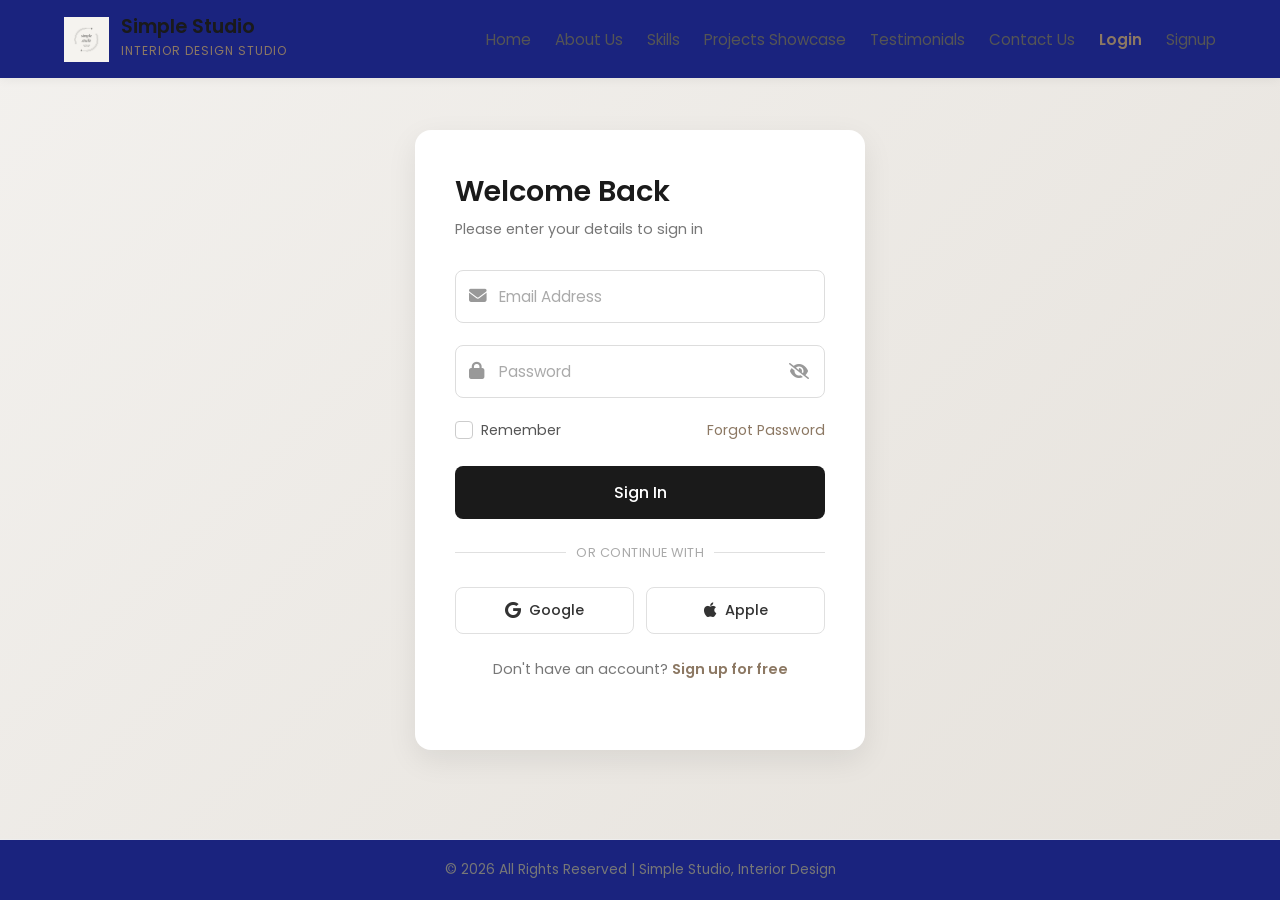
<file: login.html>
<!DOCTYPE html>
<html lang="en">
    <head>
        <meta charset="UTF-8">
        <meta name="viewport" content="width=device-width, initial-scale=1.0">
        <title>Login</title>
        <link rel="stylesheet" href="login.css">

        <link rel="stylesheet" href="https://cdnjs.cloudflare.com/ajax/libs/font-awesome/6.4.0/css/all.min.css">
    </head>
    <body>

<nav class="navbar">

        <div class="logo">

            <img src="simplestudio.webp" alt="Logo">

            <div>
                <h2>Simple Studio</h2>
                <small>Interior Design Studio</small>
            </div>

        </div>

        <ul>

            <li><a href="index.html">Home</a></li>
            <li><a href="aboutus.html">About Us</a></li>
            <li><a href="skills.html">Skills</a></li>
            <li><a href="projects.html">Projects Showcase</a></li>
            <li><a href="testimonials.html">Testimonials</a></li>
            <li><a href="contactus.html">Contact Us</a></li>
            <li><a href="login.html">Login</a></li>
            <li><a href="signup.html">Signup</a></li>

        </ul>

    </nav>

        <div class="login-container">
            <div class="login-box">
                <h2>Welcome Back</h2>
                <p>Please enter your details to sign in</p>

                <form action="#">
                    <!--Email-->
                    <div class="input-group">
                        <input type="email" id="email" required placeholder=" ">
                        <label for="email">Email Address</label>
                        <i class="fa-solid fa-envelope input-icon"></i>
                    </div>

                    <!--Password-->
                    <div class="input-group">
                        <input type="password" id="password" required placeholder=" ">
                        <label for="password">Password</label>
                        <i class="fa-solid fa-lock input-icon"></i>
                        <i class="fa-solid fa-eye-slash toggle-password" id="togglePassword"></i>
                    </div>

                    <!--Remember & Forgot Password-->
                    <div class="form-actions">
                        <label class="remember-me">
                            <input type="checkbox">
                            <span class="custom-checkbox"></span>
                            Remember
                        </label>
                        <a href="#" class="forgot-link">Forgot Password</a>
                    </div>

                    <!--Login-->
                    <button type="submit" class="login-btn">Sign In</button>
                </form>

                <!--Divider-->
                <div class="divider">
                    <span>or continue with</span>
                </div>

                <!--Social Logins-->
                <div class="social-login">
                    <button class="social-btn google">
                        <i class="fa-brands fa-google"></i> Google
                    </button>
                    <button class="social-btn apple">
                        <i class="fa-brands fa-apple"></i> Apple
                    </button>
                </div>

                <p class="signup-text">Don't have an account? <a href="#">Sign up for free</a></p>
            </div>
        </div>

        <footer class="footer">
            <p>&copy; 2026 All Rights Reserved | Simple Studio, Interior Design</p>
        </footer>

    </body>
</html>
</file>
<file: login.css>
/* ==========================================================================
   1. Global Reset & Base Styles
   ========================================================================== */
@import url('https://fonts.googleapis.com/css2?family=Poppins:wght@300;400;500;600;700&display=swap');

* {
    margin: 0;
    padding: 0;
    box-sizing: border-box;
    font-family: 'Poppins', sans-serif;
}

body {
    background-color: #f8f9fa;
    color: #333333;
    min-height: 100vh;
    display: flex;
    flex-direction: column;
}

a {
    text-decoration: none;
    transition: color 0.3s ease;
}

/* ==========================================================================
   2. Navbar Styling
   ========================================================================== */
.navbar {
    display: flex;
    justify-content: space-between;
    align-items: center;
    padding: 1rem 5%;
    background-color: #1a237e;
    box-shadow: 0 2px 10px rgba(0, 0, 0, 0.05);
    position: fixed;
    top: 0;
    width: 100%;
    z-index: 1000;
}

.navbar .logo {
    display: flex;
    align-items: center;
    gap: 12px;
}

.navbar .logo img {
    height: 45px;
    width: auto;
    object-fit: contain;
}

.navbar .logo h2 {
    font-size: 1.2rem;
    font-weight: 600;
    color: #1a1a1a;
    line-height: 1.1;
}

.navbar .logo small {
    font-size: 0.75rem;
    color: #8c7863; /* Warm interior-design accent tone */
    letter-spacing: 1px;
    text-transform: uppercase;
}

.navbar ul {
    display: flex;
    list-style: none;
    gap: 24px;
    align-items: center;
}

.navbar ul li a {
    color: #555555;
    font-size: 0.95rem;
    font-weight: 400;
}

.navbar ul li a:hover {
    color: #8c7863;
}

/* Highlight active/login link style */
.navbar ul li a[href="login.html"] {
    color: #8c7863;
    font-weight: 600;
}

/* ==========================================================================
   3. Login Container & Card Layout
   ========================================================================== */
.login-container {
    flex: 1;
    display: flex;
    justify-content: center;
    align-items: center;
    padding: 120px 20px 80px 20px; /* Top padding accommodates fixed navbar */
    background: linear-gradient(135deg, #f3f1ee 0%, #e6e2dc 100%);
}

.login-box {
    background-color: #ffffff;
    padding: 40px;
    border-radius: 16px;
    width: 100%;
    max-width: 450px;
    box-shadow: 0 10px 30px rgba(0, 0, 0, 0.08);
}

.login-box h2 {
    font-size: 1.8rem;
    color: #1a1a1a;
    margin-bottom: 6px;
    font-weight: 600;
}

.login-box p {
    color: #777777;
    font-size: 0.9rem;
    margin-bottom: 30px;
}

/* ==========================================================================
   4. Interactive Floating Label Input Groups
   ========================================================================== */
.input-group {
    position: relative;
    margin-bottom: 22px;
}

.input-group input {
    width: 100%;
    padding: 14px 45px 14px 40px; /* Space for left and right icons */
    outline: none;
    border: 1.5px solid #dddddd;
    border-radius: 8px;
    font-size: 0.95rem;
    color: #333333;
    background: transparent;
    transition: all 0.3s ease;
}

/* Input Interactive States */
.input-group input:focus {
    border-color: #8c7863;
    box-shadow: 0 0 0 4px rgba(140, 120, 99, 0.1);
}

/* Floating Label Logic using placeholder-shown trick */
.input-group label {
    position: absolute;
    left: 40px;
    top: 50%;
    transform: translateY(-50%);
    color: #aaa;
    font-size: 0.95rem;
    pointer-events: none;
    transition: all 0.3s ease;
    background-color: #ffffff;
    padding: 0 4px;
}

/* When input is focused or has content, shrink and float label up */
.input-group input:focus ~ label,
.input-group input:not(:placeholder-shown) ~ label {
    top: 0;
    font-size: 0.8rem;
    color: #8c7863;
    font-weight: 500;
}

/* Input Icons Layout */
.input-group .input-icon {
    position: absolute;
    left: 14px;
    top: 50%;
    transform: translateY(-50%);
    color: #999999;
    font-size: 1.1rem;
    transition: color 0.3s ease;
}

.input-group input:focus ~ .input-icon {
    color: #8c7863;
}

/* Password eye toggle positioning */
.input-group .toggle-password {
    position: absolute;
    right: 16px;
    top: 50%;
    transform: translateY(-50%);
    color: #999999;
    cursor: pointer;
}

.input-group .toggle-password:hover {
    color: #333333;
}

/* ==========================================================================
   5. Form Actions (Remember Me & Forgot Link)
   ========================================================================== */
.form-actions {
    display: flex;
    justify-content: space-between;
    align-items: center;
    margin-bottom: 25px;
    font-size: 0.88rem;
}

.remember-me {
    display: flex;
    align-items: center;
    cursor: pointer;
    color: #555555;
    user-select: none;
}

.remember-me input {
    display: none; /* Hide native checkbox to use custom layout */
}

.custom-checkbox {
    width: 18px;
    height: 18px;
    border: 1.5px solid #cccccc;
    border-radius: 4px;
    margin-right: 8px;
    display: inline-block;
    position: relative;
    transition: all 0.2s ease;
}

.remember-me input:checked + .custom-checkbox {
    background-color: #8c7863;
    border-color: #8c7863;
}

/* Custom checkbox checkmark indicator */
.remember-me input:checked + .custom-checkbox::after {
    content: "\f00c";
    font-family: "Font Awesome 6 Free";
    font-weight: 900;
    color: #ffffff;
    font-size: 0.7rem;
    position: absolute;
    top: 50%;
    left: 50%;
    transform: translate(-50%, -50%);
}

.forgot-link {
    color: #8c7863;
}

.forgot-link:hover {
    text-decoration: underline;
}

/* ==========================================================================
   6. Buttons & Separation Dividers
   ========================================================================== */
.login-btn {
    width: 100%;
    padding: 14px;
    background-color: #1a1a1a;
    color: #ffffff;
    border: none;
    border-radius: 8px;
    font-size: 1rem;
    font-weight: 500;
    cursor: pointer;
    transition: background-color 0.3s ease, transform 0.1s ease;
}

.login-btn:hover {
    background-color: #333333;
}

.login-btn:active {
    transform: scale(0.99);
}

/* Or continue with divider line */
.divider {
    display: flex;
    align-items: center;
    text-align: center;
    margin: 25px 0;
    color: #aaa;
    font-size: 0.8rem;
    text-transform: uppercase;
    letter-spacing: 0.5px;
}

.divider::before,
.divider::after {
    content: '';
    flex: 1;
    border-bottom: 1px solid #e0e0e0;
}

.divider span {
    padding: 0 10px;
}

/* Social Login Integration */
.social-login {
    display: flex;
    gap: 12px;
    margin-bottom: 25px;
}

.social-btn {
    flex: 1;
    display: flex;
    align-items: center;
    justify-content: center;
    gap: 8px;
    padding: 12px;
    border: 1.5px solid #e0e0e0;
    border-radius: 8px;
    background-color: #ffffff;
    color: #333333;
    font-size: 0.9rem;
    font-weight: 500;
    cursor: pointer;
    transition: all 0.3s ease;
}

.social-btn:hover {
    background-color: #f8f9fa;
    border-color: #cccccc;
}

.social-btn i {
    font-size: 1.05rem;
}

.signup-text {
    text-align: center;
    font-size: 0.9rem;
    color: #666666;
}

.signup-text a {
    color: #8c7863;
    font-weight: 600;
}

.signup-text a:hover {
    text-decoration: underline;
}

/* ==========================================================================
   7. Footer Styles
   ========================================================================== */
.footer {
    background-color: #1a237e;
    padding: 20px;
    text-align: center;
    border-top: 1px solid #eeeeee;
    font-size: 0.85rem;
    color: #777777;
}

/* ==========================================================================
   8. Responsive Media Queries
   ========================================================================== */
@media (max-width: 768px) {
    .navbar {
        padding: 1rem 20px;
        flex-direction: column;
        gap: 12px;
        position: relative; /* Prevent fixed overlap layout on small devices */
    }

    .navbar ul {
        flex-wrap: wrap;
        justify-content: center;
        gap: 12px;
    }

    .login-container {
        padding-top: 40px;
    }

    .login-box {
        padding: 30px 20px;
    }
}
</file>
